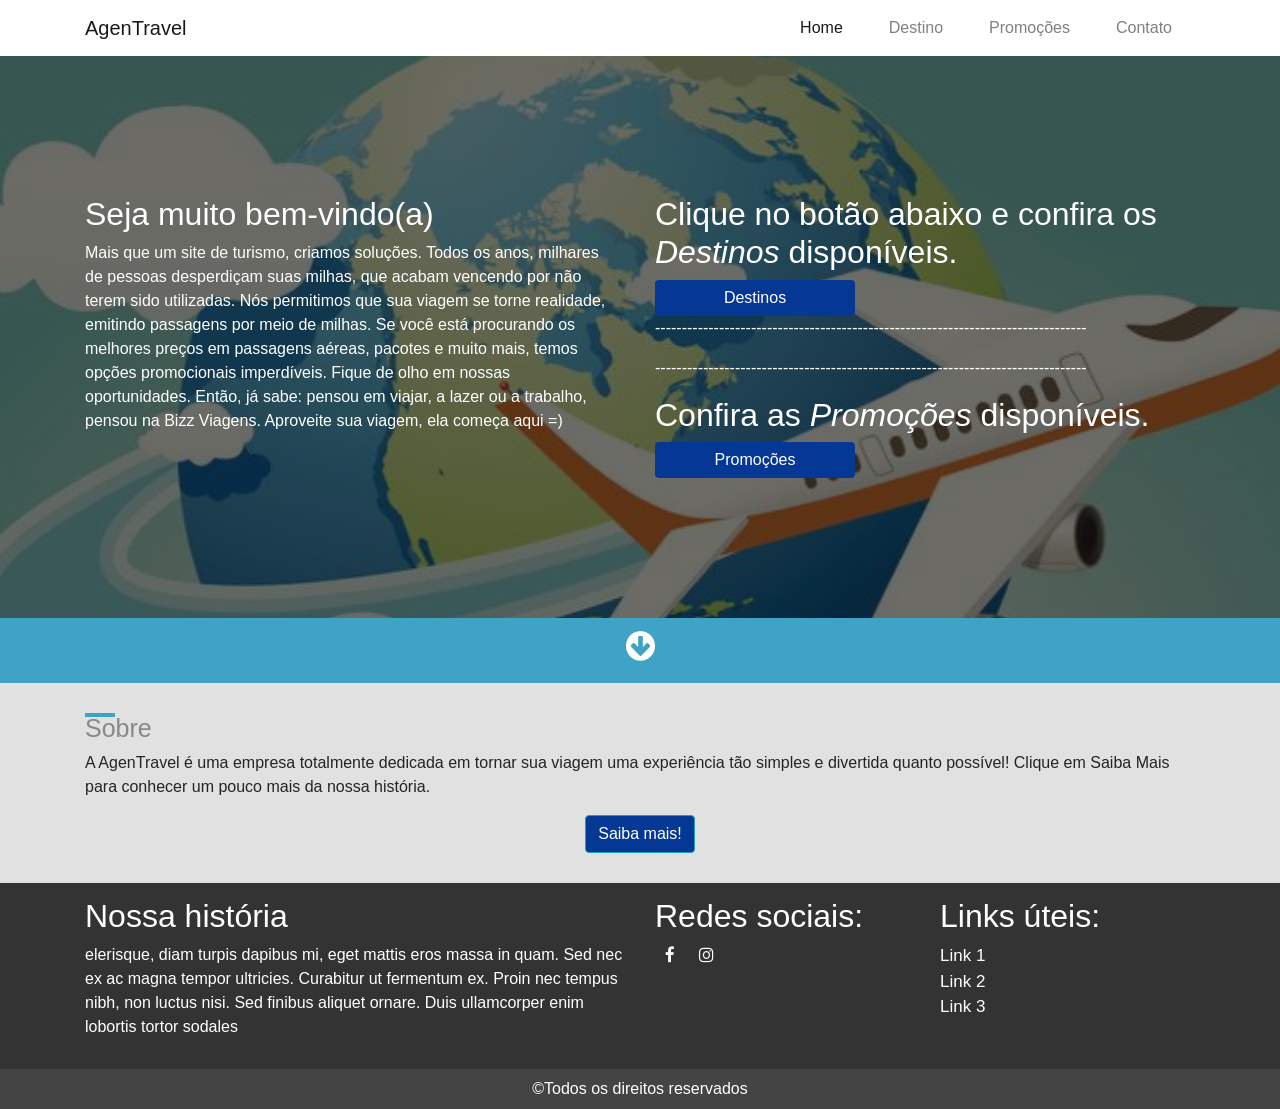
<file: index.html>
<!DOCTYPE html>
<html lang="pt-br">
  <head>
    <meta charset="utf-8">
    <meta name="viewport" content="width=device-width, initial-scale=1, shrink-to-fit=no">
    <title>Home</title>

    <!-- Links Uso Bootstrap, CSS e Font -->
    <link rel="stylesheet" href="https://maxcdn.bootstrapcdn.com/bootstrap/4.0.0-beta/css/bootstrap.min.css" integrity="sha384-/Y6pD6FV/Vv2HJnA6t+vslU6fwYXjCFtcEpHbNJ0lyAFsXTsjBbfaDjzALeQsN6M" crossorigin="anonymous">
    <link rel="stylesheet" href="css/font-awesome.min.css">
    <link rel="stylesheet" href="style.css">
  </head>

  <body>
    <nav class="navbar navbar-expand-md navbar-light fixed-top"> <!--Inicio NavBar-->
      <div class="container">
        <a class="navbar-brand" href="index.html">AgenTravel</a>
        <button class="navbar-toggler custom-toggler" type="button" data-toggle="collapse" data-target="#navbarsExampleDefault" aria-controls="navbarsExampleDefault" aria-expanded="false" aria-label="Toggle navigation">
          <span class="navbar-toggler-icon"></span>
        </button>
        <div class="collapse navbar-collapse" id="navbarsExampleDefault">
          <ul class="navbar-nav ml-auto">
            <li class="nav-item active">
              <a class="nav-link" href="index.html">Home<span class="sr-only">(current)</span></a>
            </li>
            <li class="nav-item">
              <a class="nav-link" href="destinoo.html">Destino</a>
            </li>
            <li class="nav-item">
              <a class="nav-link" href="promocoes.html">Promoções</a>
            </li>
            <li class="nav-item">
              <a class="nav-link" href="contato.html">Contato</a>
            </li>
          </ul>
        </div>
      </div>
    </nav> <!--Fim NavBar-->

    <div class="box-fix">
      <section class="bg-top"> 
        <div class="overlay"></div>
        <div class="container fix-zindex">
          <div class="texto-bg">
            <div class="row">
              <div class="col-md-6 padding30">
                <h2>Seja muito bem-vindo(a)</h2>
                <p>Mais que um site de turismo, criamos soluções. Todos os anos, milhares de pessoas desperdiçam suas milhas, que acabam vencendo por não terem sido utilizadas. Nós permitimos que sua viagem se torne realidade, emitindo passagens por meio de milhas. Se você está procurando os melhores preços em passagens aéreas, pacotes e muito mais, temos opções promocionais imperdíveis. Fique de olho em nossas oportunidades. Então, já sabe: pensou em viajar, a lazer ou a trabalho, pensou na Bizz Viagens. Aproveite sua viagem, ela começa aqui =)</p>
              </div>
              <div class="col-md-6">
                <h2>Clique no botão abaixo e confira os <em>Destinos</em> disponíveis.</h2>
                <a href="destinoo.html"> 
                <button style="background: #053894;border:0;width:200px;" type="submit" class="btn btn-primary">Destinos</button>
                </a> 
                <div>
                  <p>---------------------------------------------------------------------------------</p>
                  <p>---------------------------------------------------------------------------------</p>
                </div>
                <h2>Confira as <em>Promoções</em> disponíveis.</h2>
                <a href="promocoes.html">
                  <button style="background: #053894;border:0;width:200px;" type="submit" class="btn btn-primary">Promoções</button>
                </a>
              </div>
            </div>
          </div>
        </div>
      </section> 

      <section class="chamada"> 
        <div class="container">
          <h2 class="text-center"><i class="fa fa-arrow-circle-down" aria-hidden="true"></i></h2>
        </div>
      </section>

      <section style="background: rgb(225,225,225);" class="sobre">
        <div class="container">
          <div class="row">
          <div class="col-md-12">
          <div class="custom-title">
            <div></div>
            <h2>Sobre</h2>
          </div><!--custom-title-->
          <p>A AgenTravel é uma empresa totalmente dedicada em tornar sua viagem uma experiência tão simples e divertida quanto possível! Clique em Saiba Mais para conhecer um pouco mais da nossa história.</p>
          <!--Botão com Modal-->
          <div class="text-center"><button style="background: #053894;" type="button" class="btn btn-info" data-toggle="modal" data-target="#myModal">Saiba mais!</button></div>

          </div><!--col-->
          </div>
        </div><!--container-->

          <!-- Modal -->
          <div id="myModal" class="modal fade" role="dialog">
            <div class="modal-dialog">

              <!-- Modal content-->
              <div class="modal-content">
                <div class="modal-header">
                  <button type="button" class="close" data-dismiss="modal">&times;</button>
                  <h4 class="modal-title">Nossa História</h4>
                </div>
                <div class="modal-body">
                  <p>Lorem ipsum dolor sit amet, consectetur adipiscing elit. Donec hendrerit iaculis ante vel tempor. Maecenas convallis commodo eros quis varius. Suspendisse luctus vehicula sem, a malesuada mi fringilla id. Nulla laoreet vitae sapien a dignissim. Suspendisse vitae dapibus orci. Sed vitae suscipit ipsum. Phasellus malesuada erat et erat eleifend, id faucibus sem ultrices. Proin dignissim nibh lorem, nec consectetur velit euismod non. Integer consequat, purus sed ullamcorper scelerisque, diam turpis dapibus mi, eget mattis eros massa in quam. Sed nec ex ac magna tempor ultricies. Curabitur ut fermentum ex. Proin nec tempus nibh, non luctus nisi. Sed finibus aliquet ornare. Duis ullamcorper enim lobortis tortor sodales, vel posuere dolor fermentum. Donec sed orci eu lacus hendrerit fringilla.</p>
                </div>
                <div class="modal-footer">
                  <button type="button" class="btn btn-default" data-dismiss="modal">Fechar</button>
                </div>
              </div>
            </div>
          </div>
      </section>

      <footer> <!--Footer 1-->
        <div class="container">
            <div class="row">
              <div class="col-md-6">
                <h2>Nossa história</h2>
                <p>elerisque, diam turpis dapibus mi, eget mattis eros massa in quam. Sed nec ex ac magna tempor ultricies. Curabitur ut fermentum ex. Proin nec tempus nibh, non luctus nisi. Sed finibus aliquet ornare. Duis ullamcorper enim lobortis tortor sodales</p>
              </div>
              <div class="col-md-3">
                <h2>Redes sociais:</h2>
                <div class="group-btns">
                  <a href=""><i class="fa fa-facebook"></i></a>
                  <a href=""><i class="fa fa-instagram"></i></a>
                </div><!--group-btns-->
              </div>

              <div class="col-md-3">
                <h2>Links úteis:</h2>
                  <ul>
                    <li><a href="">Link 1</a></li>
                    <li><a href="">Link 2</a></li>
                    <li><a href="">Link 3</a></li>
                  </ul>
              </div>
            </div>
        </div>
      </footer> <!--Fim Footer 1-->

      <footer style="background:#444;padding:8px 0;" class="text-center"> <!--Footer 2-->
        <p style="margin: 0;">©Todos os direitos reservados</p>
      </footer> <!--Fim footer 2-->
    </div><!--box-fix-->

    <!-- Links Opcionais do Template -->
    <script src="https://code.jquery.com/jquery-3.2.1.slim.min.js" integrity="sha384-KJ3o2DKtIkvYIK3UENzmM7KCkRr/rE9/Qpg6aAZGJwFDMVNA/GpGFF93hXpG5KkN" crossorigin="anonymous"></script>
    <script src="https://cdnjs.cloudflare.com/ajax/libs/popper.js/1.11.0/umd/popper.min.js" integrity="sha384-b/U6ypiBEHpOf/4+1nzFpr53nxSS+GLCkfwBdFNTxtclqqenISfwAzpKaMNFNmj4" crossorigin="anonymous"></script>
    <script src="https://maxcdn.bootstrapcdn.com/bootstrap/4.0.0-beta/js/bootstrap.min.js" integrity="sha384-h0AbiXch4ZDo7tp9hKZ4TsHbi047NrKGLO3SEJAg45jXxnGIfYzk4Si90RDIqNm1" crossorigin="anonymous"></script>
  </body>
</html>
</file>
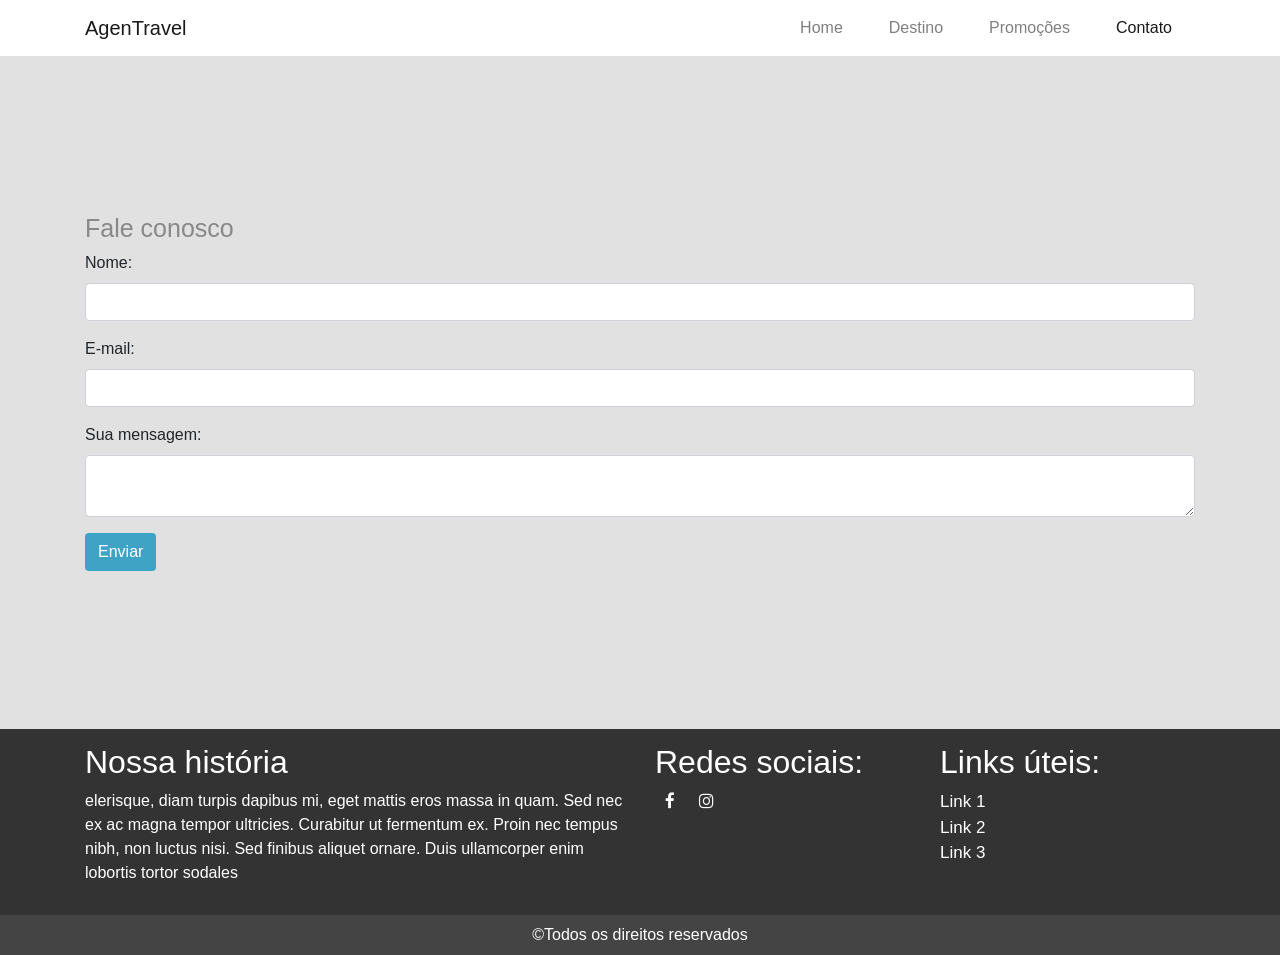
<file: contato.html>
<!DOCTYPE html>
<html lang="pt-br">
  <head>
    <meta charset="utf-8">
    <meta name="viewport" content="width=device-width, initial-scale=1, shrink-to-fit=no">
    <title>Contato</title>

    <!-- Links Uso Bootstrap, CSS e Font -->
    <link rel="stylesheet" href="https://maxcdn.bootstrapcdn.com/bootstrap/4.0.0-beta/css/bootstrap.min.css" integrity="sha384-/Y6pD6FV/Vv2HJnA6t+vslU6fwYXjCFtcEpHbNJ0lyAFsXTsjBbfaDjzALeQsN6M" crossorigin="anonymous">
    <link rel="stylesheet" href="css/font-awesome.min.css">
    <link rel="stylesheet" href="style.css">
  </head>

  <body>
    <nav class="navbar navbar-expand-md navbar-light fixed-top"> <!--Inicio NavBar-->
      <div class="container">
        <a class="navbar-brand" href="index.html">AgenTravel</a>
        <button class="navbar-toggler custom-toggler" type="button" data-toggle="collapse" data-target="#navbarsExampleDefault" aria-controls="navbarsExampleDefault" aria-expanded="false" aria-label="Toggle navigation">
          <span class="navbar-toggler-icon"></span>
        </button>
        <div class="collapse navbar-collapse" id="navbarsExampleDefault">
          <ul class="navbar-nav ml-auto">
            <li class="nav-item">
              <a class="nav-link" href="index.html">Home <span class="sr-only">(current)</span></a>
            </li>
            <li class="nav-item">
              <a class="nav-link" href="destinoo.html">Destino</a>
            </li>
            <li class="nav-item">
              <a class="nav-link" href="promocoes.html">Promoções</a>
            </li>
            <li class="nav-item active">
              <a class="nav-link" href="contato.html">Contato</a>
            </li>
          </ul>
        </div>
      </div>
    </nav> <!--Fim NavBar-->

    <div class="box-fix">
      <section class="contato">
        <div class="container">
          <div class="row">
            <div class="col-md-12">
                <div class="custom-title">
                  <h2>Fale conosco</h2>
                </div>
              <form>
              <div class="form-group">
                <label>Nome:</label>
                <input type="text" class="form-control">
                </div>
                <div class="form-group">
                  <label>E-mail:</label>
                  <input type="email" class="form-control">
                </div>
                <div class="form-group">
                  <label>Sua mensagem:</label>
                  <textarea class="form-control"></textarea>
                </div>
                <button style="background:#3FA3C5;color: white;" type="submit" class="btn btn-default">Enviar</button>
              </form>
            </div>
          </div>
        </div>
      </section>

      <footer> <!--Footer 1-->
        <div class="container">
            <div class="row">
              <div class="col-md-6">
                <h2>Nossa história</h2>
                <p>elerisque, diam turpis dapibus mi, eget mattis eros massa in quam. Sed nec ex ac magna tempor ultricies. Curabitur ut fermentum ex. Proin nec tempus nibh, non luctus nisi. Sed finibus aliquet ornare. Duis ullamcorper enim lobortis tortor sodales</p>
              </div>
              <div class="col-md-3">
                <h2>Redes sociais:</h2>
                <div class="group-btns">
                  <a href=""><i class="fa fa-facebook"></i></a>
                  <a href=""><i class="fa fa-instagram"></i></a>
                </div><!--group-btns-->
              </div>

              <div class="col-md-3">
                <h2>Links úteis:</h2>
                  <ul>
                    <li><a href="">Link 1</a></li>
                    <li><a href="">Link 2</a></li>
                    <li><a href="">Link 3</a></li>
                  </ul>
              </div>
            </div>
        </div>
      </footer> <!--Fim Footer 1-->

      <footer style="background:#444;padding:8px 0;" class="text-center"> <!--Footer 2-->
        <p style="margin: 0;">©Todos os direitos reservados</p>
      </footer> <!--Fim footer 2-->
    </div>

    <!-- Links Opcionais do Template -->
    <script src="https://code.jquery.com/jquery-3.2.1.slim.min.js" integrity="sha384-KJ3o2DKtIkvYIK3UENzmM7KCkRr/rE9/Qpg6aAZGJwFDMVNA/GpGFF93hXpG5KkN" crossorigin="anonymous"></script>
    <script src="https://cdnjs.cloudflare.com/ajax/libs/popper.js/1.11.0/umd/popper.min.js" integrity="sha384-b/U6ypiBEHpOf/4+1nzFpr53nxSS+GLCkfwBdFNTxtclqqenISfwAzpKaMNFNmj4" crossorigin="anonymous"></script>
    <script src="https://maxcdn.bootstrapcdn.com/bootstrap/4.0.0-beta/js/bootstrap.min.js" integrity="sha384-h0AbiXch4ZDo7tp9hKZ4TsHbi047NrKGLO3SEJAg45jXxnGIfYzk4Si90RDIqNm1" crossorigin="anonymous"></script>
  </body>
</html>
</file>
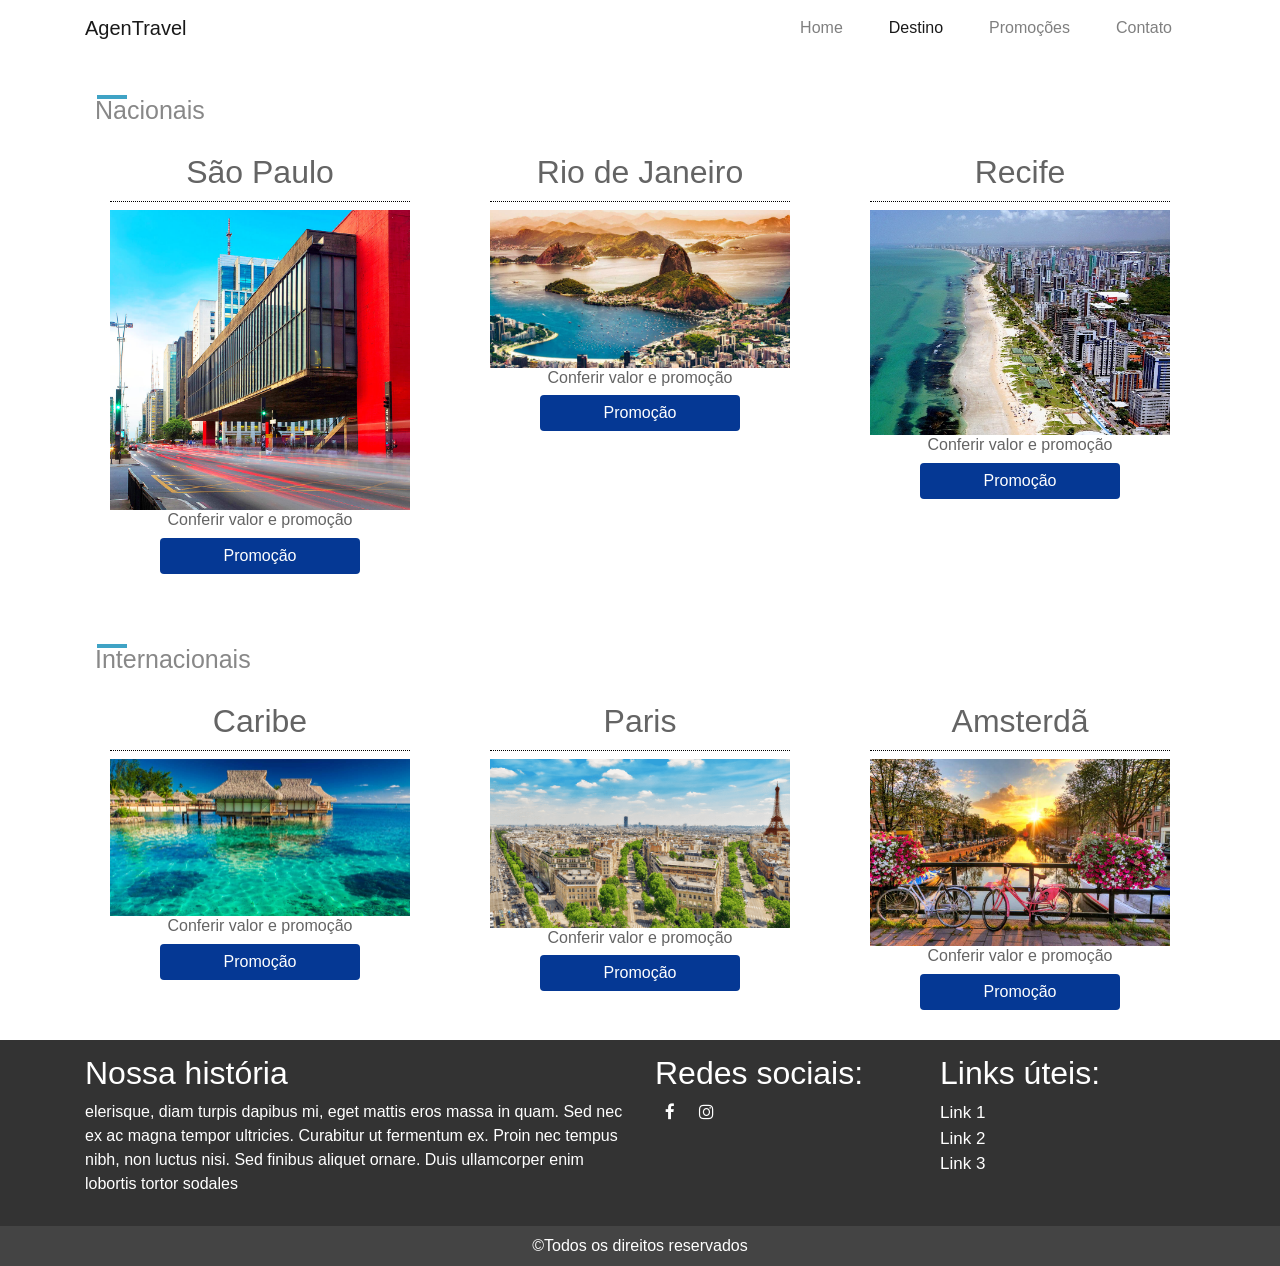
<file: destinoo.html>
<!DOCTYPE html>
<html lang="pt-br">
  <head>
    <meta charset="utf-8">
    <meta name="viewport" content="width=device-width, initial-scale=1, shrink-to-fit=no">
    <title>Destino</title>

    <!-- Links Uso Bootstrap, CSS e Font -->
    <link rel="stylesheet" href="https://maxcdn.bootstrapcdn.com/bootstrap/4.0.0-beta/css/bootstrap.min.css" integrity="sha384-/Y6pD6FV/Vv2HJnA6t+vslU6fwYXjCFtcEpHbNJ0lyAFsXTsjBbfaDjzALeQsN6M" crossorigin="anonymous">
    <link rel="stylesheet" href="css/font-awesome.min.css">
    <link rel="stylesheet" href="style.css">
  </head>
  
  <body>
    <nav class="navbar navbar-expand-md navbar-light fixed-top"> <!--Inicio NavBar-->
      <div class="container">
        <a class="navbar-brand" href="index.html">AgenTravel</a>
        <button class="navbar-toggler custom-toggler" type="button" data-toggle="collapse" data-target="#navbarsExampleDefault" aria-controls="navbarsExampleDefault" aria-expanded="false" aria-label="Toggle navigation">
          <span class="navbar-toggler-icon"></span>
        </button>
        <div class="collapse navbar-collapse" id="navbarsExampleDefault">
          <ul class="navbar-nav ml-auto">
            <li class="nav-item">
              <a class="nav-link" href="index.html">Home <span class="sr-only">(current)</span></a>
            </li>
            <li class="nav-item active">
              <a class="nav-link" href="destinoo.html">Destino</a>
            </li>
            <li class="nav-item">
              <a class="nav-link" href="promocoes.html">Promoções</a>
            </li>
            <li class="nav-item">
              <a class="nav-link" href="contato.html">Contato</a>
            </li>
          </ul>
        </div>
      </div>
    </nav> <!--Fim NavBar-->

    <div class="box-fix">
      <section class="promo"> 
        <div class="container">
        <div class="custom-title">
          <div style="top:10px;left:12px;"></div>
          <h2 style="border-bottom: 0;">Nacionais</h2>
        </div><!--custom-title-->
          <div class="row">
            <div class="col-md-4 text-center">
              <h2>São Paulo</h2>
              <img src="./images/sp.png" alt="São Paulo" width="100%">
              <h6>Conferir valor e promoção</h6>
              <a href="promocoes.html">
                <button style="background: #053894;border:0;width:200px;" type="submit" class="btn btn-primary">Promoção</button>
              </a>
            </div><!--col-md-4-->
            <div class="col-md-4 text-center">
              <h2>Rio de Janeiro</h2>
              <img src="./images/rio.jpg" alt="Rio de Janeiro" width="100%">
              <h6>Conferir valor e promoção</h6>
              <a href="promocoes.html">
                <button style="background: #053894;border:0;width:200px;" type="submit" class="btn btn-primary">Promoção</button>
              </a>
            </div><!--col-md-4-->
            <div class="col-md-4 text-center">
              <h2>Recife</h2>
              <img src="./images/recife.jpg" alt="Recife" width="100%">
              <h6>Conferir valor e promoção</h6>
              <a href="promocoes.html">
                <button style="background: #053894;border:0;width:200px;" type="submit" class="btn btn-primary">Promoção</button>
              </a>
            </div><!--col-md-4-->
          </div><!--row-->
        </div><!--container-->
      </section>

      <section class="promo"> 
        <div class="container">
        <div class="custom-title">
        <div style="top:10px;left:12px;"></div>
          <h2 style="border-bottom: 0;">Internacionais</h2>
        </div><!--custom-title-->
          <div class="row">
            <div class="col-md-4 text-center">
              <h2>Caribe</h2>
              <img src="./images/caribe.jpg" alt="Caribe" width="100%">
              <h6>Conferir valor e promoção</h6>
              <a href="promocoes.html">
                <button style="background: #053894;border:0;width:200px;" type="submit" class="btn btn-primary">Promoção</button>
              </a>
            </div><!--col-md-4-->
            <div class="col-md-4 text-center">
              <h2>Paris</h2>
              <img src="./images/paris.png" alt="paris" width="100%">
              <h6>Conferir valor e promoção</h6>
              <a href="promocoes.html">
                <button style="background: #053894;border:0;width:200px;" type="submit" class="btn btn-primary">Promoção</button>
              </a>
            </div><!--col-md-4-->

            <div class="col-md-4 text-center">
              <h2>Amsterdã</h2>
              <img src="./images/amsterdam.jpg" alt="Amsterdam" width="100%">
              <h6>Conferir valor e promoção</h6>
              <a href="promocoes.html">
                <button style="background: #053894;border:0;width:200px;" type="submit" class="btn btn-primary">Promoção</button>
              </a>
            </div><!--col-md-4-->
          </div><!--row-->
        </div><!--d-->
      </section>

      <footer> <!--Footer 1-->
        <div class="container">
          <div class="row">
          <div class="col-md-6">
            <h2>Nossa história</h2>
            <p>elerisque, diam turpis dapibus mi, eget mattis eros massa in quam. Sed nec ex ac magna tempor ultricies. Curabitur ut fermentum ex. Proin nec tempus nibh, non luctus nisi. Sed finibus aliquet ornare. Duis ullamcorper enim lobortis tortor sodales</p>
            </div>
              <div class="col-md-3">
                <h2>Redes sociais:</h2>
                <div class="group-btns">
                  <a href=""><i class="fa fa-facebook"></i></a>
                  <a href=""><i class="fa fa-instagram"></i></a>
                </div><!--group-btns-->
              </div>
              <div class="col-md-3">
                <h2>Links úteis:</h2>
                  <ul>
                    <li><a href="">Link 1</a></li>
                    <li><a href="">Link 2</a></li>
                    <li><a href="">Link 3</a></li>
                  </ul>
              </div>
            </div>
          </div>
      </footer> <!--Fim Footer 1-->

      <footer style="background:#444;padding:8px 0;" class="text-center"> <!--Footer 2-->
        <p style="margin: 0;">©Todos os direitos reservados</p>
      </footer> <!--Fim footer 2-->

    </div>

    <!-- Links Opcionais do Template -->
    <script src="https://code.jquery.com/jquery-3.2.1.slim.min.js" integrity="sha384-KJ3o2DKtIkvYIK3UENzmM7KCkRr/rE9/Qpg6aAZGJwFDMVNA/GpGFF93hXpG5KkN" crossorigin="anonymous"></script>
    <script src="https://cdnjs.cloudflare.com/ajax/libs/popper.js/1.11.0/umd/popper.min.js" integrity="sha384-b/U6ypiBEHpOf/4+1nzFpr53nxSS+GLCkfwBdFNTxtclqqenISfwAzpKaMNFNmj4" crossorigin="anonymous"></script>
    <script src="https://maxcdn.bootstrapcdn.com/bootstrap/4.0.0-beta/js/bootstrap.min.js" integrity="sha384-h0AbiXch4ZDo7tp9hKZ4TsHbi047NrKGLO3SEJAg45jXxnGIfYzk4Si90RDIqNm1" crossorigin="anonymous"></script>
  </body>
</html>
</file>
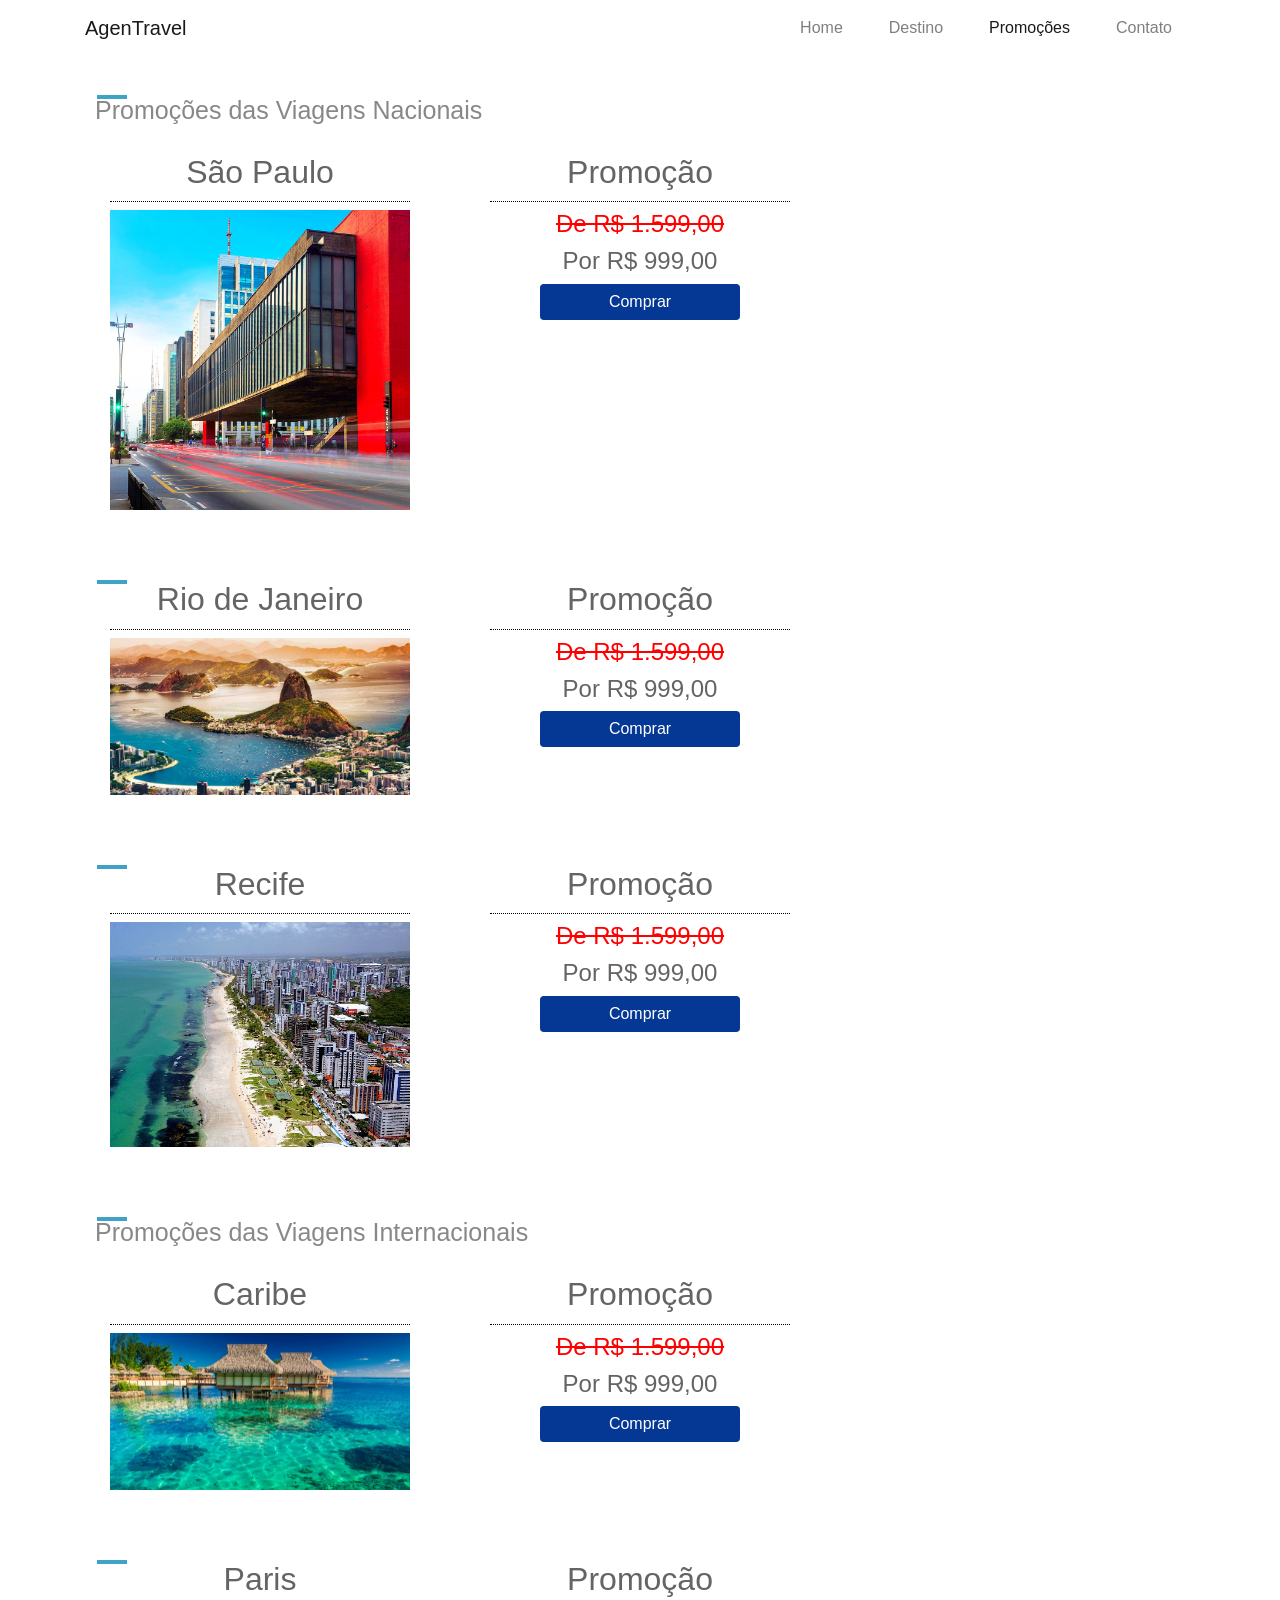
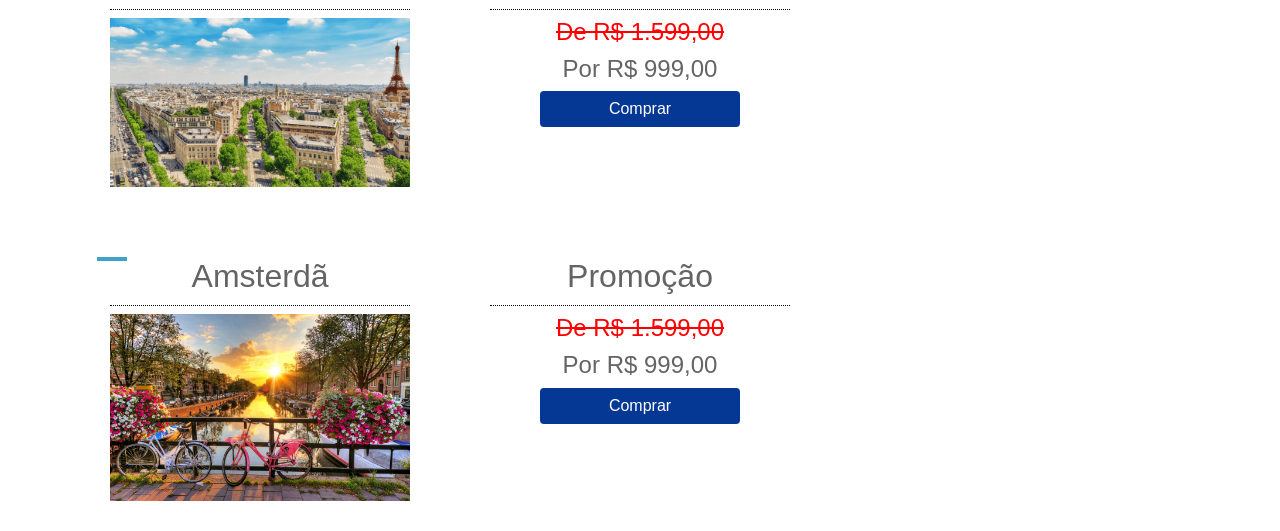
<file: promocoes.html>
<!DOCTYPE html>
<html lang="pt-br">
  <head>
    <meta charset="utf-8">
    <meta name="viewport" content="width=device-width, initial-scale=1, shrink-to-fit=no">
    <title>Promoções</title>

    <!-- Links Uso Bootstrap, CSS e Font -->
    <link rel="stylesheet" href="https://maxcdn.bootstrapcdn.com/bootstrap/4.0.0-beta/css/bootstrap.min.css" integrity="sha384-/Y6pD6FV/Vv2HJnA6t+vslU6fwYXjCFtcEpHbNJ0lyAFsXTsjBbfaDjzALeQsN6M" crossorigin="anonymous">
    <link rel="stylesheet" href="css/font-awesome.min.css">
    <link rel="stylesheet" href="style.css">
  </head>

  <body>
    <nav class="navbar navbar-expand-md navbar-light fixed-top"> <!--Inicio NavBar-->
      <div class="container">
        <a class="navbar-brand" href="index.html">AgenTravel</a>
        <button class="navbar-toggler custom-toggler" type="button" data-toggle="collapse" data-target="#navbarsExampleDefault" aria-controls="navbarsExampleDefault" aria-expanded="false" aria-label="Toggle navigation">
          <span class="navbar-toggler-icon"></span>
        </button>
        <div class="collapse navbar-collapse" id="navbarsExampleDefault">
          <ul class="navbar-nav ml-auto">
              <li class="nav-item">
                <a class="nav-link" href="index.html">Home <span class="sr-only">(current)</span></a>
              </li>
              <li class="nav-item">
                <a class="nav-link" href="destinoo.html">Destino</a>
              </li>
              <li class="nav-item active">
                <a class="nav-link" href="promocoes.html">Promoções</a>
              </li>
              <li class="nav-item">
                <a class="nav-link" href="contato.html">Contato</a>
              </li>
            </ul>
        </div>
      </div>
    </nav> <!--Fim NavBar-->

    <div class="box-fix">
      <section class="promo">
        <div class="container">
          <div class="custom-title">
            <div style="top:10px;left:12px;"></div>
            <h2 style="border-bottom: 0;">Promoções das Viagens Nacionais</h2>
          </div><!--custom-title-->
          <div class="row">
            <div class="col-md-4 text-center">
              <h2>São Paulo</h2>
              <img src="./images/sp.png" alt="São Paulo" width="100%">
            </div><!--col-md-4-->
            <div class="col-md-4 text-center">
              <h2>Promoção</h2>
              <h4 style="color: red;"><s>De R$ 1.599,00</s></h4>
              <h4>Por R$ 999,00</h4> 
              <button style="background: #053894;border:0;width:200px;" type="submit" class="btn btn-primary">Comprar</button>    
            </div><!--col-md-4-->
          </div><!--row-->
        </div><!--container-->   
      </section>

      <section class="promo"> 
        <div class="container">
          <div class="custom-title">
            <div style="top:10px;left:12px;"></div>
          </div><!--custom-title-->
          <div class="row">
            <div class="col-md-4 text-center">
              <h2>Rio de Janeiro</h2>
              <img src="./images/rio.jpg" alt="Rio de Janeiro" width="100%">
            </div><!--col-md-4-->
            <div class="col-md-4 text-center">
              <h2>Promoção</h2>
              <h4 style="color: red;"><s>De R$ 1.599,00</s></h4>
              <h4>Por R$ 999,00</h4> 
              <button style="background: #053894;border:0;width:200px;" type="submit" class="btn btn-primary">Comprar</button>    
            </div><!--col-md-4-->
          </div><!--row-->
        </div><!--container-->   
      </section>

      <section class="promo"> 
        <div class="container">
          <div class="custom-title">
            <div style="top:10px;left:12px;"></div>
          </div><!--custom-title-->
          <div class="row">
            <div class="col-md-4 text-center">
              <h2>Recife</h2>
              <img src="./images/recife.jpg" alt="Recife" width="100%">
            </div><!--col-md-4-->
            <div class="col-md-4 text-center">
              <h2>Promoção</h2>
              <h4 style="color: red;"><s>De R$ 1.599,00</s></h4>
              <h4>Por R$ 999,00</h4>  
              <button style="background: #053894;border:0;width:200px;" type="submit" class="btn btn-primary">Comprar</button>   
            </div><!--col-md-4-->
          </div><!--row-->
        </div><!--container-->   
      </section>

      <section class="promo"> 
        <div class="container">
          <div class="custom-title">
            <div style="top:10px;left:12px;"></div>
            <h2 style="border-bottom: 0;">Promoções das Viagens Internacionais</h2>
          </div><!--custom-title-->
          <div class="row">
            <div class="col-md-4 text-center">
              <h2>Caribe</h2>
              <img src="./images/caribe.jpg" alt="Caribe" width="100%">
            </div><!--col-md-4-->
            <div class="col-md-4 text-center">
              <h2>Promoção</h2>
              <h4 style="color: red;"><s>De R$ 1.599,00</s></h4>
              <h4>Por R$ 999,00</h4>
              <button style="background: #053894;border:0;width:200px;" type="submit" class="btn btn-primary">Comprar</button>
            </div><!--col-md-4-->
          </div><!--row-->
        </div><!--container-->   
      </section>

      <section class="promo"> 
        <div class="container">
          <div class="custom-title">
            <div style="top:10px;left:12px;"></div>
          </div><!--custom-title-->
          <div class="row">
            <div class="col-md-4 text-center">
              <h2>Paris</h2>
              <img src="./images/paris.png" alt="paris" width="100%">
            </div><!--col-md-4-->
            <div class="col-md-4 text-center">
              <h2>Promoção</h2>
              <h4 style="color: red;"><s>De R$ 1.599,00</s></h4>
              <h4>Por R$ 999,00</h4>  
              <button style="background: #053894;border:0;width:200px;" type="submit" class="btn btn-primary">Comprar</button>   
            </div><!--col-md-4-->
          </div><!--row-->
        </div><!--container-->   
      </section>

      <section class="promo"> 
        <div class="container">
          <div class="custom-title">
            <div style="top:10px;left:12px;"></div>
          </div><!--custom-title-->
          <div class="row">
            <div class="col-md-4 text-center">
              <h2>Amsterdã</h2>
              <img src="./images/amsterdam.jpg" alt="Amsterdam" width="100%">
            </div><!--col-md-4-->
            <div class="col-md-4 text-center">
              <h2>Promoção</h2>
              <h4 style="color: red;"><s>De R$ 1.599,00</s></h4>
              <h4>Por R$ 999,00</h4>  
              <button style="background: #053894;border:0;width:200px;" type="submit" class="btn btn-primary">Comprar</button>   
            </div><!--col-md-4-->
          </div><!--row-->
        </div><!--container-->   
      </section>
    </div>

    <!-- Links Opcionais do Template -->
    <script src="https://code.jquery.com/jquery-3.2.1.slim.min.js" integrity="sha384-KJ3o2DKtIkvYIK3UENzmM7KCkRr/rE9/Qpg6aAZGJwFDMVNA/GpGFF93hXpG5KkN" crossorigin="anonymous"></script>
    <script src="https://cdnjs.cloudflare.com/ajax/libs/popper.js/1.11.0/umd/popper.min.js" integrity="sha384-b/U6ypiBEHpOf/4+1nzFpr53nxSS+GLCkfwBdFNTxtclqqenISfwAzpKaMNFNmj4" crossorigin="anonymous"></script>
    <script src="https://maxcdn.bootstrapcdn.com/bootstrap/4.0.0-beta/js/bootstrap.min.js" integrity="sha384-h0AbiXch4ZDo7tp9hKZ4TsHbi047NrKGLO3SEJAg45jXxnGIfYzk4Si90RDIqNm1" crossorigin="anonymous"></script>
  </body>
</html>
</file>
<file: style.css>
/*
.custom-toggler.navbar-toggler {
}
.custom-toggler .navbar-toggler-icon {
  background-image: url("data:image/svg+xml;charset=utf8,%3Csvg viewBox='0 0 32 32' xmlns='http://www.w3.org/2000/svg'%3E%3Cpath stroke='rgba(0,0,0,1)' stroke-width='2' stroke-linecap='round' stroke-miterlimit='10' d='M4 8h24M4 16h24M4 24h24'/%3E%3C/svg%3E");
}
*/

.navbar{
  background: white;
}

.nav-link{
  margin:0 15px;
}

/*Estilos próprios*/
.box-fix{
  position: relative;
  top: 55px;
}
section.bg-top{
  width: 100%;
  min-height:500px;
  background-image: url('images/travel.jpg');
  background-size: cover;
  background-position:center;
  background-attachment: fixed;
  position: relative;
}
.fix-zindex{
  position: relative;
  z-index: 2;
}
.overlay{
  z-index: 1;
  width: 100%;
  height: 100%;
  position: absolute;
  left: 0;
  top: 0;
  background:rgba(10,10,10,0.6);
}

.texto-bg{
  display: inline-block;
  color: white;
  padding:140px 0;
}

.padding30{
  padding-right: 30px;
}

section.chamada{
  background: #3FA3C5;
  padding:8px 0;
  color: white;
}

section.chamada h2{
  font-size: 34px;
}

section.sobre{padding: 30px 0;}

.custom-title{position: relative;}

.custom-title h2{
  color: #888;
  font-size: 25px;
}

.custom-title div{
  position: absolute;
  left: 0;
  top: 0;
  background: #3FA3C5;
  width: 30px;
  height:4px;
}

section.promo{
  padding:30px;
  color: #646464;
}

section.promo .col-md-4{
  padding: 0 40px;
}

section.promo h2{
  padding:10px;
  border-bottom: 1px dotted black;
}

section.convite{
  padding: 15px 0;
  background: #3FA3C5;
}

section.convite h2{
  font-size: 28px;
  margin: 15px 0;
  color: white;
}

section.convite form{
  margin: 15px 0;
}

section.convite input[type=email]{
  width: calc(100% - 100px);
  height: 40px;
}

section.convite button{
  width: 100px;
  height: 40px;
  vertical-align: top;
}

section.contato{
  padding:158px 0;
  background: rgb(225,225,225);
}

footer{
  padding:14px 0;
  background: #333;
  color: white;
}

footer ul{
  padding: 0;
  margin: 0;
  list-style-type: none;
  list-style-position: inside;
}

.group-btns a{
  margin:0 10px;
}

footer a{
  color: white;
  font-size: 17px;
}




@media screen and (max-width: 1024px){
  /*
  .navbar-nav{
    margin-top: 30px;
  }
  .nav-link{
  border-top: 1px solid black;
  margin:0 10px;
  }
  */

.nav-link{
  margin:0;
}
}
</file>
